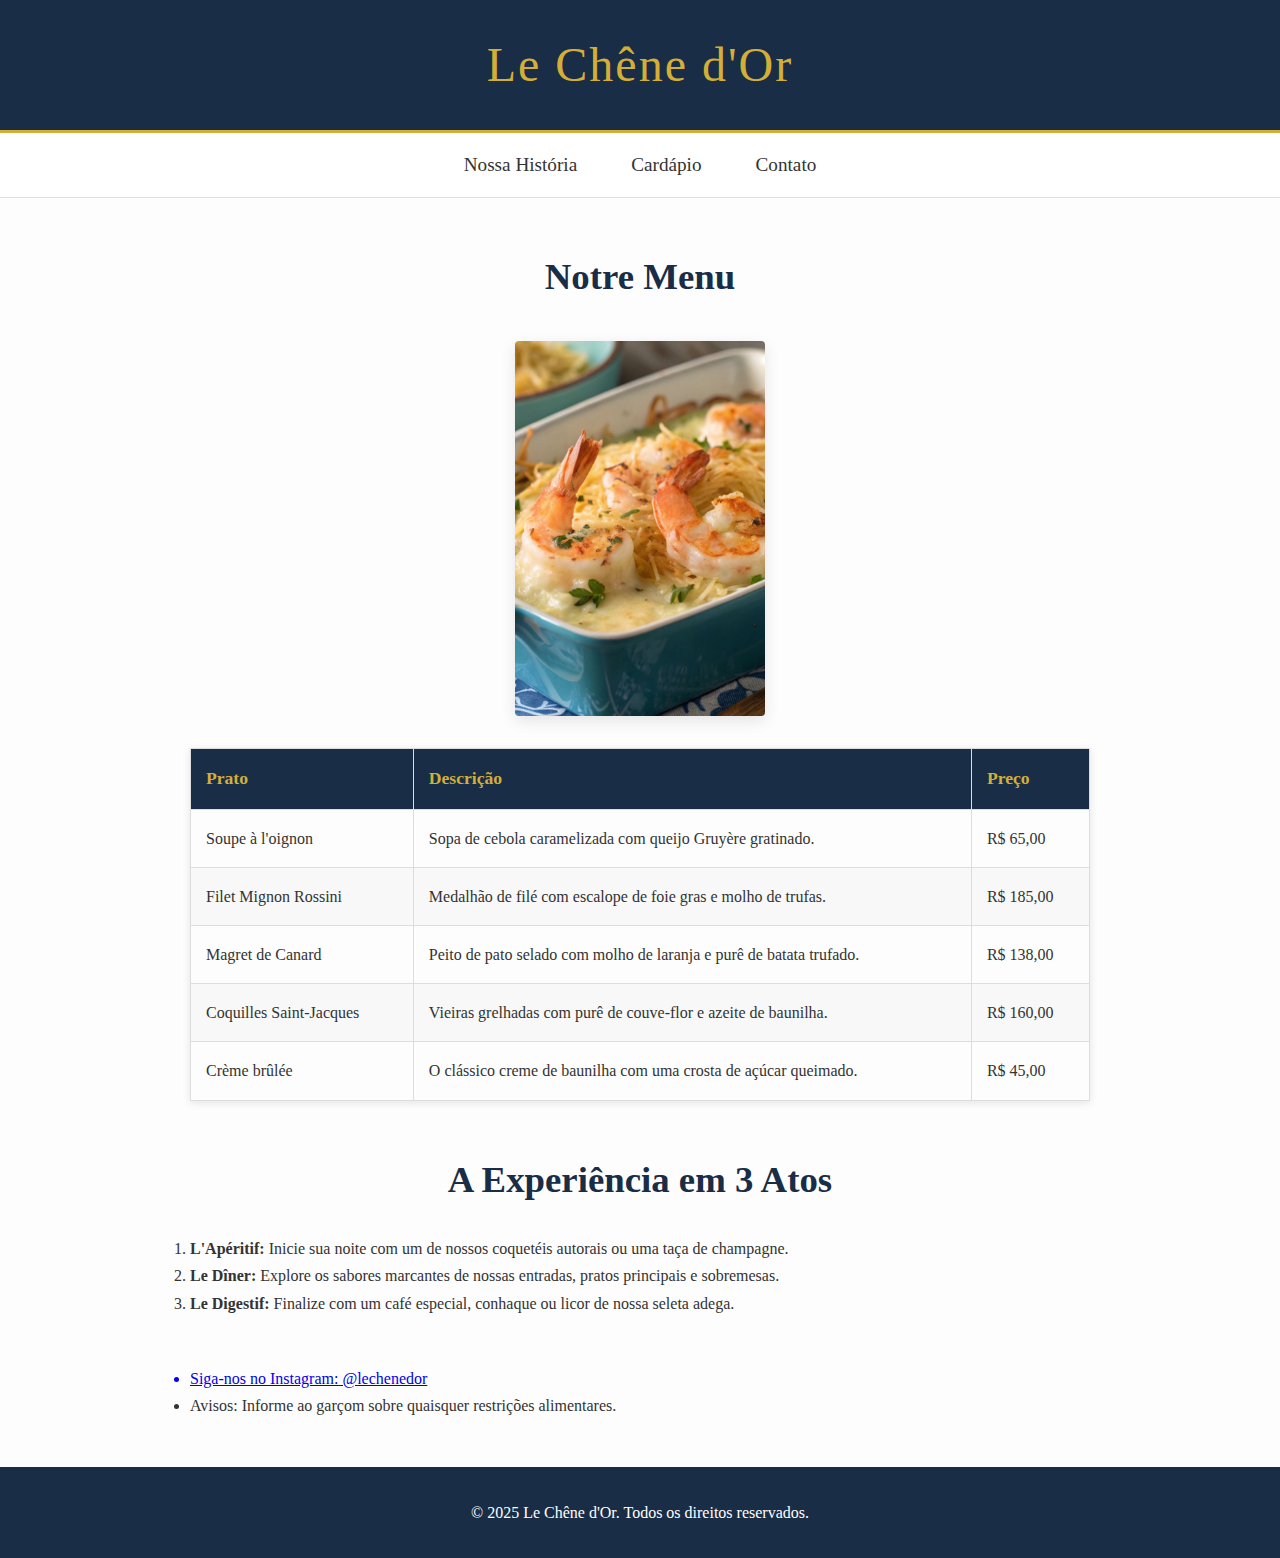
<file: cardapio.html>
<!DOCTYPE html>
<html lang="pt-BR">
<head>
    <meta charset="UTF-8">
    <meta name="viewport" content="width=device-width, initial-scale=1.0">
    <title>Cardápio - Le Chêne d'Or</title>
    <link rel="stylesheet" href="css/style.css">
    
    <style>
        .menu-table {
            width: 100%;
            border-collapse: collapse;
            margin-top: 2rem;
            box-shadow: 0 2px 8px rgba(0,0,0,0.1);
        }
        .menu-table th, .menu-table td {
            border: 1px solid #dddddd;
            padding: 15px;
            text-align: left;
        }
        .menu-table th {
            background-color: #1a2d46;
            color: #d4af37;
            font-size: 1.1em;
        }
        .menu-table tr:nth-child(even) {
            background-color: #f8f8f8;
        }
    </style>
</head>
<body>
    <header>
        <h1>Le Chêne d'Or</h1>
    </header>

    <nav>
        <ul>
            <li><a href="index.html">Nossa História</a></li>
            <li><a href="cardapio.html">Cardápio</a></li>
            <li><a href="contato.html">Contato</a></li>
        </ul>
    </nav>

    <main>
        <section id="menu-principal">
            <h2>Notre Menu</h2>
            <img src="./img/prato.jpg" width="250" alt="Prato gourmet finamente decorado, servido em louça branca.">
            
            <table class="menu-table">
                <thead>
                    <tr>
                        <th>Prato</th>
                        <th>Descrição</th>
                        <th>Preço</th>
                    </tr>
                </thead>
                <tbody>
                    <tr>
                        <td>Soupe à l'oignon</td>
                        <td>Sopa de cebola caramelizada com queijo Gruyère gratinado.</td>
                        <td>R$ 65,00</td>
                    </tr>
                    <tr>
                        <td>Filet Mignon Rossini</td>
                        <td>Medalhão de filé com escalope de foie gras e molho de trufas.</td>
                        <td>R$ 185,00</td>
                    </tr>
                    <tr>
                        <td>Magret de Canard</td>
                        <td>Peito de pato selado com molho de laranja e purê de batata trufado.</td>
                        <td>R$ 138,00</td>
                    </tr>
                    <tr>
                        <td>Coquilles Saint-Jacques</td>
                        <td>Vieiras grelhadas com purê de couve-flor e azeite de baunilha.</td>
                        <td>R$ 160,00</td>
                    </tr>
                    <tr>
                        <td>Crème brûlée</td>
                        <td>O clássico creme de baunilha com uma crosta de açúcar queimado.</td>
                        <td>R$ 45,00</td>
                    </tr>
                </tbody>
            </table>
        </section>
        
        <section id="etapas-experiencia">
            <h2>A Experiência em 3 Atos</h2>
            <ol>
                <li><strong>L'Apéritif:</strong> Inicie sua noite com um de nossos coquetéis autorais ou uma taça de champagne.</li>
                <li><strong>Le Dîner:</strong> Explore os sabores marcantes de nossas entradas, pratos principais e sobremesas.</li>
                <li><strong>Le Digestif:</strong> Finalize com um café especial, conhaque ou licor de nossa seleta adega.</li>
            </ol>
        </section>

        <ul>
            <a href="https://www.instagram.com/lechenedor" target="_blank">
                <li>Siga-nos no Instagram: @lechenedor</li>
            </a>
            <li>Avisos: Informe ao garçom sobre quaisquer restrições alimentares.</li>
        </ul>
    </main>

    <footer>
        <p>&copy; 2025 Le Chêne d'Or. Todos os direitos reservados.</p>
    </footer>
</body>
</html>
</file>
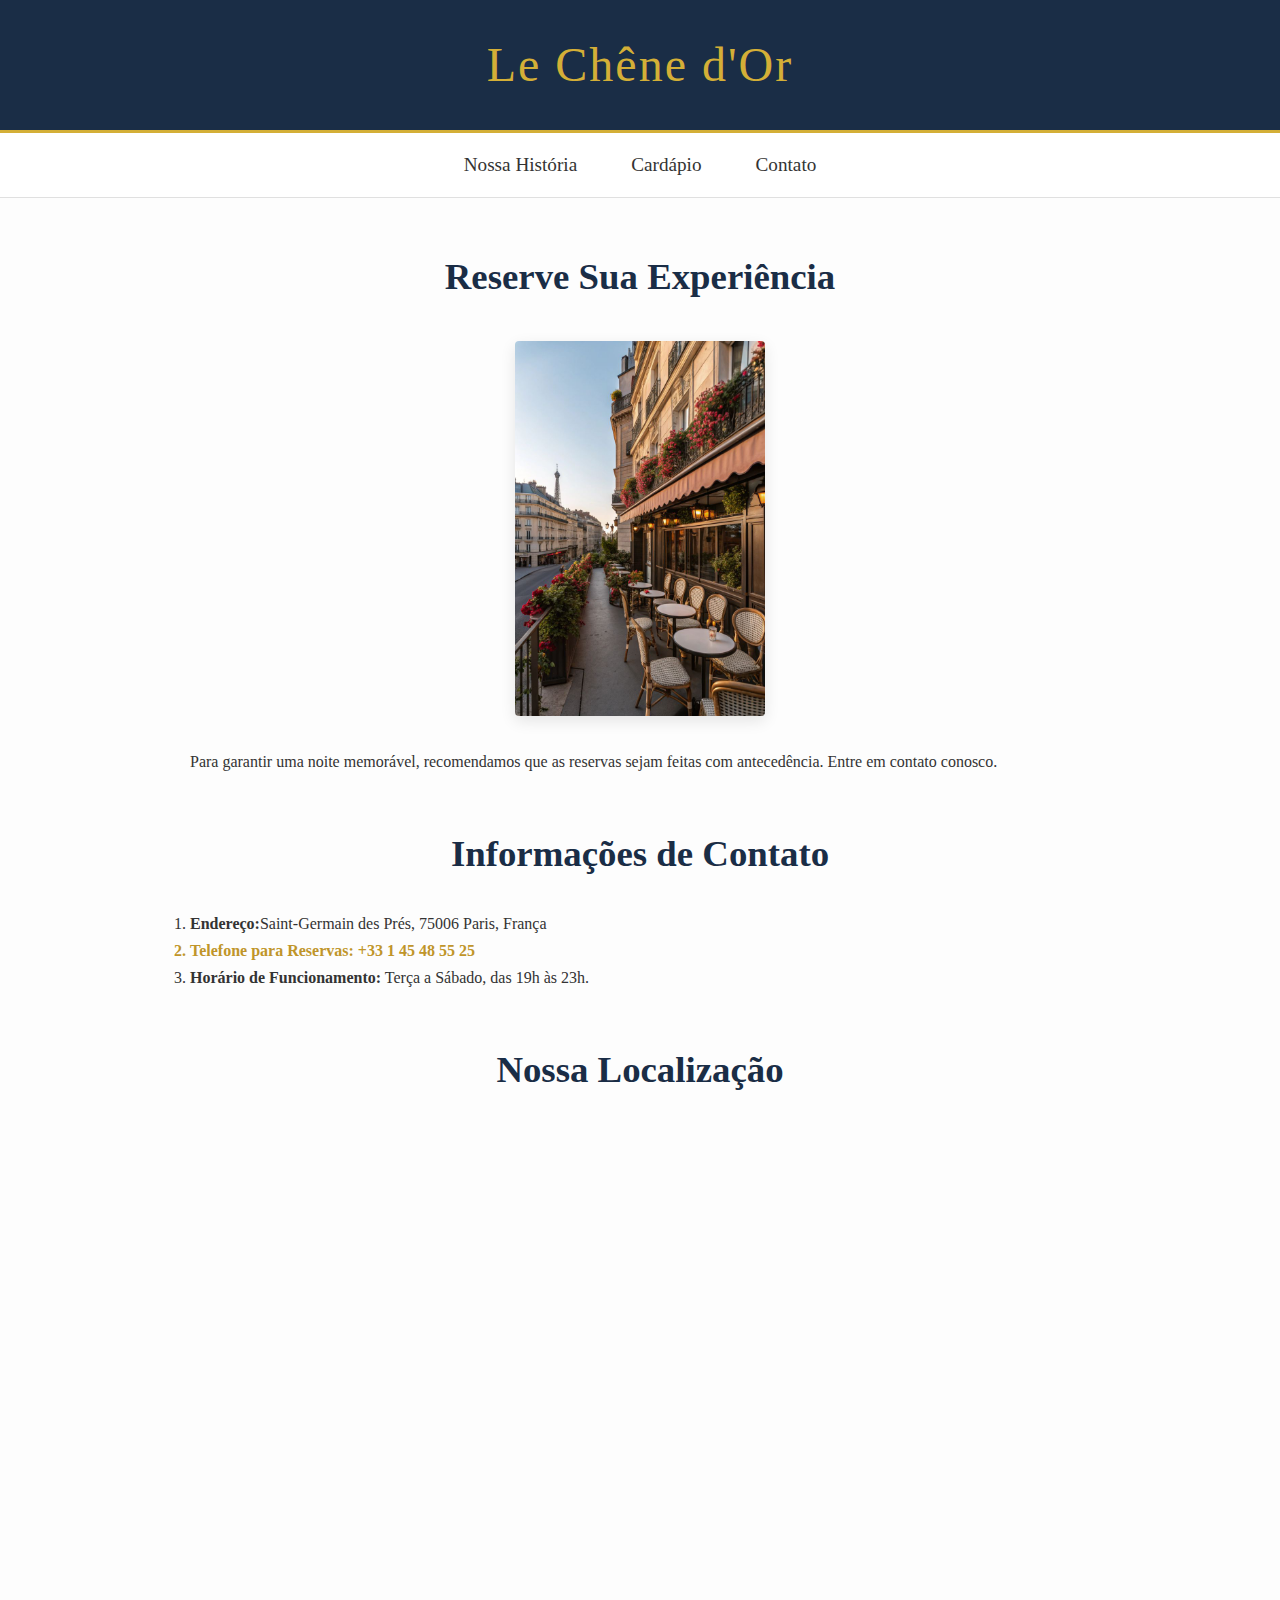
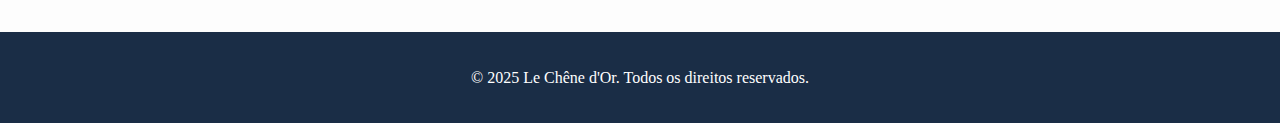
<file: contato.html>
<!DOCTYPE html>
<html lang="pt-BR">
<head>
    <meta charset="UTF-8">
    <meta name="viewport" content="width=device-width, initial-scale=1.0">
    <title>Contato - Le Chêne d'Or</title>
    <link rel="stylesheet" href="css/style.css">
</head>
<body>
    <header>
        <h1>Le Chêne d'Or</h1>
    </header>
    
    <nav>
        <ul>
            <li><a href="index.html">Nossa História</a></li>
            <li><a href="cardapio.html">Cardápio</a></li>
            <li><a href="contato.html">Contato</a></li>
        </ul>
    </nav>
    
    <main>
        <section id="reservas">
            <h2>Reserve Sua Experiência</h2>
            <img src="./img/main.jpg" width="250" alt="Fachada clássica e iluminada do restaurante Le Chêne d'Or à noite.">
            <p>Para garantir uma noite memorável, recomendamos que as reservas sejam feitas com antecedência. Entre em contato conosco.</p>
        </section>
        
        <section id="informacoes">
            <h2>Informações de Contato</h2>
            <ol>
                <li><strong>Endereço:</strong>Saint-Germain des Prés, 75006 Paris, França</li>
                <li style="font-weight: bold; color: #c0952a;"><strong>Telefone para Reservas:</strong> +33 1 45 48 55 25</li>
                <li><strong>Horário de Funcionamento:</strong> Terça a Sábado, das 19h às 23h.</li>
            </ol>
        </section>

        <section id="localizacao">
            <h2>Nossa Localização</h2>
            <iframe 
                src="https://www.google.com/maps/embed?pb=!1m18!1m12!1m3!1d2625.2180700176673!2d2.328235287848881!3d48.85405189741222!2m3!1f0!2f0!3f0!3m2!1i1024!2i768!4f13.1!3m3!1m2!1s0x47e671d82c25eb2d%3A0xfa3666d653524ab6!2sLes%20Deux%20Magots!5e0!3m2!1spt-PT!2spt!4v1758236866144!5m2!1spt-PT!2spt"                width="100%" 
                height="450" 
                style="border:0; border-radius: 4px;" 
                allowfullscreen="" 
                loading="lazy" 
                referrerpolicy="no-referrer-when-downgrade">
            </iframe>
        </section>
    </main>

    <footer>
        <p>&copy; 2025 Le Chêne d'Or. Todos os direitos reservados.</p>
    </footer>
</body>
</html>
</file>
<file: css/style.css>
/* /css/style.css */

/* --- Estilos Globais e Reset Básico --- */
body, h1, h2, h3, p, ul, ol, table {
    margin: 0;
    padding: 0;
    box-sizing: border-box;
}

body {
    font-family: 'Garamond', 'Times New Roman', serif;
    background-color: #fdfdfd;
    color: #333333;
    line-height: 1.7;
}

/* --- Tags Semânticas e Estrutura Principal --- */
header {
    background-color: #1a2d46; /* Azul escuro */
    color: #d4af37; /* Dourado */
    padding: 1.5rem 0;
    text-align: center;
    border-bottom: 3px solid #d4af37;
}

header h1 {
    font-size: 3em;
    font-weight: normal;
    letter-spacing: 2px;
}

nav {
    background-color: #ffffff;
    border-bottom: 1px solid #e0e0e0;
    text-align: center;
    padding: 1rem 0;
    position: sticky;
    top: 0;
    z-index: 1000;
}

nav ul {
    list-style: none; /* Usando lista para semântica correta */
}

nav ul li {
    display: inline;
    margin: 0 25px;
}

nav a {
    text-decoration: none;
    color: #333;
    font-size: 1.2em;
    padding-bottom: 5px;
    border-bottom: 2px solid transparent;
    transition: color 0.3s, border-color 0.3s;
}

nav a:hover {
    color: #1a2d46;
    border-bottom-color: #d4af37;
}

main {
    max-width: 900px;
    margin: 3rem auto;
    padding: 0 20px;
}

section {
    margin-bottom: 3rem;
}

h2 {
    font-size: 2.3em;
    color: #1a2d46;
    text-align: center;
    margin-bottom: 1.5rem;
}

footer {
    text-align: center;
    padding: 2rem;
    margin-top: 2rem;
    background-color: #1a2d46;
    color: #ffffff;
}

/* --- Estilos de Imagens --- */
img {
    max-width: 100%;
    height: auto;
    display: block;
    margin: 2rem auto;
    border-radius: 4px;
    box-shadow: 0 5px 15px rgba(0,0,0,0.1);
}
</file>
